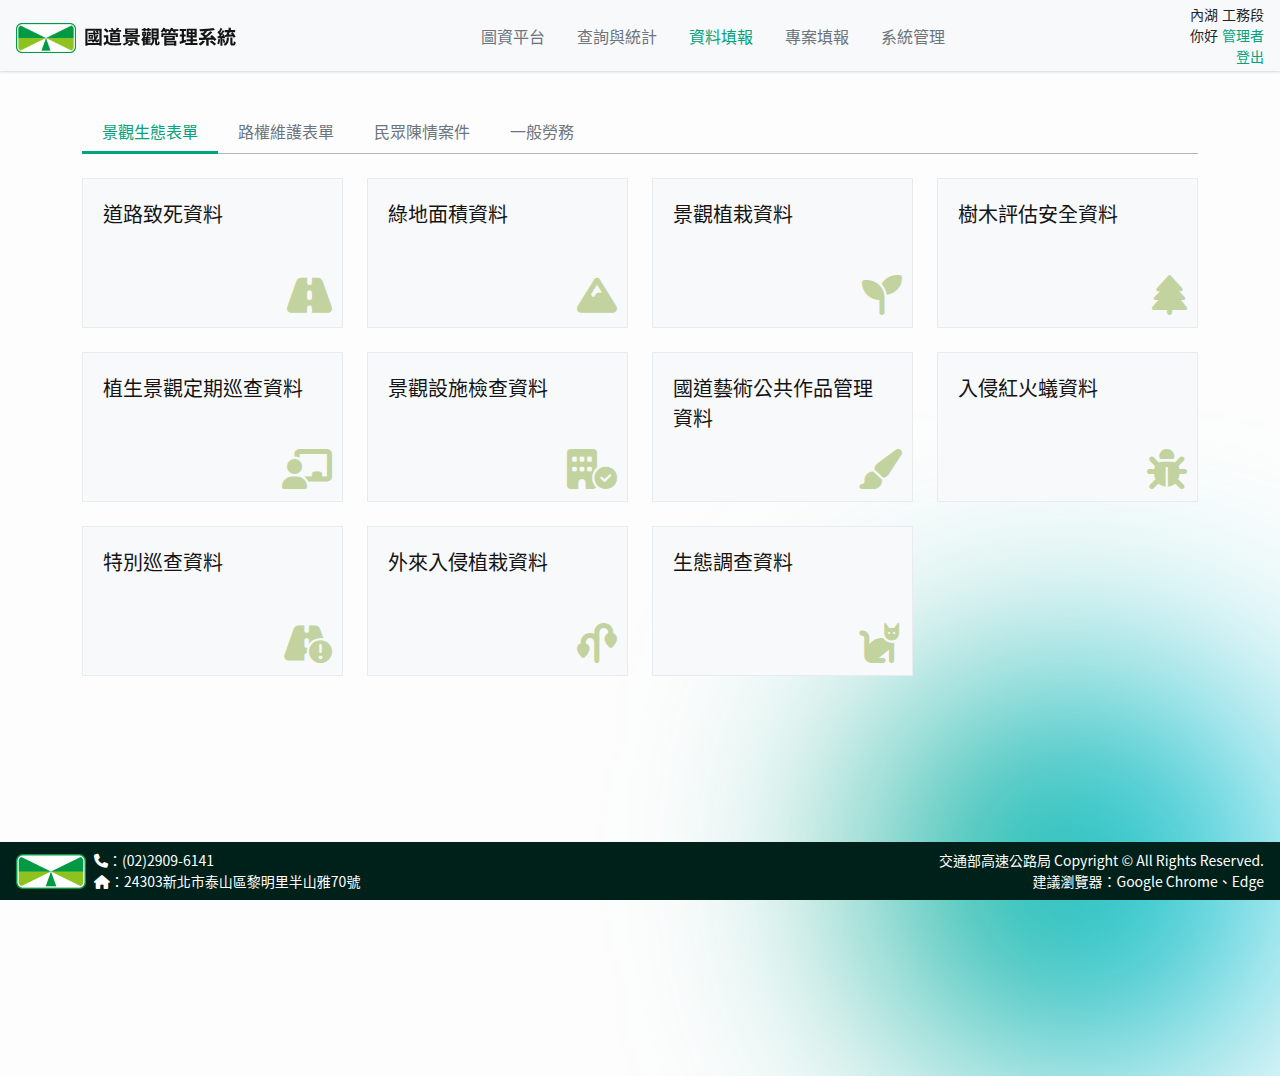
<file: LandscapeEcology/Index.html>
<!DOCTYPE html>
<html lang="zh-hant">

<head>
    <meta charset="UTF-8">
    <meta name="viewport" content="width=device-width, initial-scale=1.0">
    <title>國道景觀管理系統</title>
    <!-- css -->
    <link rel="stylesheet" href="../assets/scss/all.css">
    <!-- ico -->
    <link rel="shortcut icon" type="image/x-icon" href="../assets/images/favicon.ico" />
    <!-- fontawesome -->
    <link rel="stylesheet" href="https://cdnjs.cloudflare.com/ajax/libs/font-awesome/6.5.2/css/all.min.css">
</head>

<body>
    <div id="app" class="position-relative">
        <!-- 主導覽 -->
        <div class="mainNavWrap shadowSM bg-light">
            <h1><a href="#"><img src="../assets/images/freewayLogo.svg" alt="國道景觀管理系統"></a></h1>
            <nav class="mainNav">
                <ul class="mainNav-nav">
                    <li class="mainNav-item"><a href="" class="mainNav-link">圖資平台</a></li>
                    <li class="mainNav-item"><a href="" class="mainNav-link">查詢與統計</a></li>
                    <li class="mainNav-item"><a href="./index.html" class="mainNav-link active">資料填報</a></li>
                    <li class="mainNav-item"><a href="" class="mainNav-link">專案填報</a></li>
                    <li class="mainNav-item"><a href="" class="mainNav-link">系統管理</a></li>
                </ul>
            </nav>
            <div>
                <div class="toolNav">
                    <p class="d-none"><a href="">系統使用手冊</a></p>
                    <ul>
                        <li><span class="d-inline pe-1">內湖</span>工務段</li>
                        <li><span class="d-inline pe-1">你好</span><a href="#">管理者</a></li>
                        <li><a href="#">登出</a></li>
                    </ul>
                </div>
                <div class="mainNavToggleBtn">
                    <i class="fa-solid fa-bars fa-xl"></i>
                </div>
            </div>

        </div>
        <!--/.主導覽 -->
        <!-- 主要區塊 -->
        <main class="mb-9 position-relative">
            <div class="container pt-md-7">
                <!-- tab元件 -->
                <ul class="tab">
                    <li class="tab-item">
                        <a class="tab-link active" aria-current="page" href="./index.html">景觀生態表單</a>
                    </li>
                    <li class="tab-item">
                        <a class="tab-link" href="../RoadRightMaintain/index.html">路權維護表單</a>
                    </li>
                    <li class="tab-item">
                        <a class="tab-link" href="#">民眾陳情案件</a>
                    </li>
                    <li class="tab-item">
                        <a class="tab-link" href="#">一般勞務</a>
                    </li>
                </ul>
                <!-- /.tab元件 -->
            </div>
            <div class="container pt-md-4">
                <div>
                    <div class="row row-cols-2 row-cols-lg-4 g-3 g-lg-5">
                        <div class="col">
                            <a href="./RoadKill.html" class="cardLink position-relative">
                                <div>
                                    <p>道路致死資料</p>
                                    <div class="position-absolute bottom10 end10">
                                        <i class="fa-solid fa-road fa-2x text-lightGreen"></i>
                                    </div>
                                </div>
                            </a>
                        </div>
                        <div class="col">
                            <a href="" class="cardLink position-relative">
                                <div>
                                    <p>綠地面積資料</p>
                                    <div class="position-absolute bottom10 end10">
                                        <i class="fa-solid fa-mountain fa-2x text-lightGreen"></i>
                                    </div>
                                </div>
                            </a>
                        </div>
                        <div class="col">
                            <a href="" class="cardLink position-relative">
                                <div>
                                    <p>景觀植栽資料</p>
                                    <div class="position-absolute bottom10 end10">
                                        <i class="fa-solid fa-seedling fa-2x text-lightGreen"></i>
                                    </div>
                                </div>
                            </a>
                        </div>
                        <div class="col">
                            <a href="" class="cardLink position-relative">
                                <div>
                                    <p>樹木評估安全資料</p>
                                    <div class="position-absolute bottom10 end10">
                                        <i class="fa-solid fa-tree fa-2x text-lightGreen"></i>
                                    </div>
                                </div>
                            </a>
                        </div>
                        <div class="col">
                            <a href="" class="cardLink position-relative">
                                <div>
                                    <p>植生景觀定期巡查資料</p>
                                    <div class="position-absolute bottom10 end10">
                                        <i class="fa-solid fa-chalkboard-user fa-2x text-lightGreen"></i>
                                    </div>
                                </div>
                            </a>
                        </div>
                        <div class="col">
                            <a href="" class="cardLink position-relative">
                                <div>
                                    <p>景觀設施檢查資料</p>
                                    <div class="position-absolute bottom10 end10">
                                        <i class="fa-solid fa-building-circle-check fa-2x text-lightGreen"></i>
                                    </div>
                                </div>
                            </a>
                        </div>
                        <div class="col">
                            <a href="" class="cardLink position-relative">
                                <div>
                                    <p>國道藝術公共作品管理資料</p>
                                    <div class="position-absolute bottom10 end10">
                                        <i class="fa-solid fa-paintbrush fa-2x text-lightGreen"></i>
                                    </div>
                                </div>
                            </a>
                        </div>
                        <div class="col">
                            <a href="" class="cardLink position-relative">
                                <div>
                                    <p>入侵紅火蟻資料</p>
                                    <div class="position-absolute bottom10 end10">
                                        <i class="fa-solid fa-bug fa-2x text-lightGreen"></i>
                                    </div>
                                </div>
                            </a>
                        </div>
                        <div class="col">
                            <a href="" class="cardLink position-relative">
                                <div>
                                    <p>特別巡查資料</p>
                                    <div class="position-absolute bottom10 end10">
                                        <i class="fa-solid fa-road-circle-exclamation fa-2x text-lightGreen"></i>
                                    </div>
                                </div>
                            </a>
                        </div>
                        <div class="col">
                            <a href="" class="cardLink position-relative">
                                <div>
                                    <p>外來入侵植栽資料</p>
                                    <div class="position-absolute bottom10 end10">
                                        <i class="fa-solid fa-plant-wilt fa-2x text-lightGreen"></i>
                                    </div>
                                </div>
                            </a>
                        </div>
                        <div class="col">
                            <a href="" class="cardLink position-relative">
                                <div>
                                    <p>生態調查資料</p>
                                    <div class="position-absolute bottom10 end10">
                                        <i class="fa fa-cat fa-2x text-lightGreen"></i>
                                    </div>
                                </div>
                            </a>
                        </div>
                    </div>
                </div>
            </div>
            <!-- blur bg -->
            <div class="position-absolute end-0 z-index1- out-bottom d-none d-md-block">
                <div class="circleLg bgPrimarytoInfoLeft filterBlurLg"></div>
            </div>
            <!-- /.bg -->
        </main>
        <!-- /.主要區塊 -->
        <!-- footer -->
        <footer class="footer position-fixed bottom-0">
            <div class="d-flex align-items-center flex-row-reverse flex-md-row flex-lg-row flex-xl-row">
                <img src="../assets/images/sLogo.png" style="width: 70px;height: 35px;" alt="small logo">
                <ul class="ps-2">
                    <li><i class="fa-solid fa-phone"></i>：(02)2909-6141</li>
                    <li><i class="fa-solid fa-house"></i>：24303新北市泰山區黎明里半山雅70號</li>
                </ul>
            </div>
            <div class="text-md-end">
                <p>交通部高速公路局 Copyright © All Rights Reserved. </p>
                <p>建議瀏覽器：Google Chrome、Edge</p>
            </div>
        </footer>
        <!-- /.footer -->
    </div>
    <!-- JS -->
    <script src="../assets/js/all.js"></script>
</body>

</html>
</file>
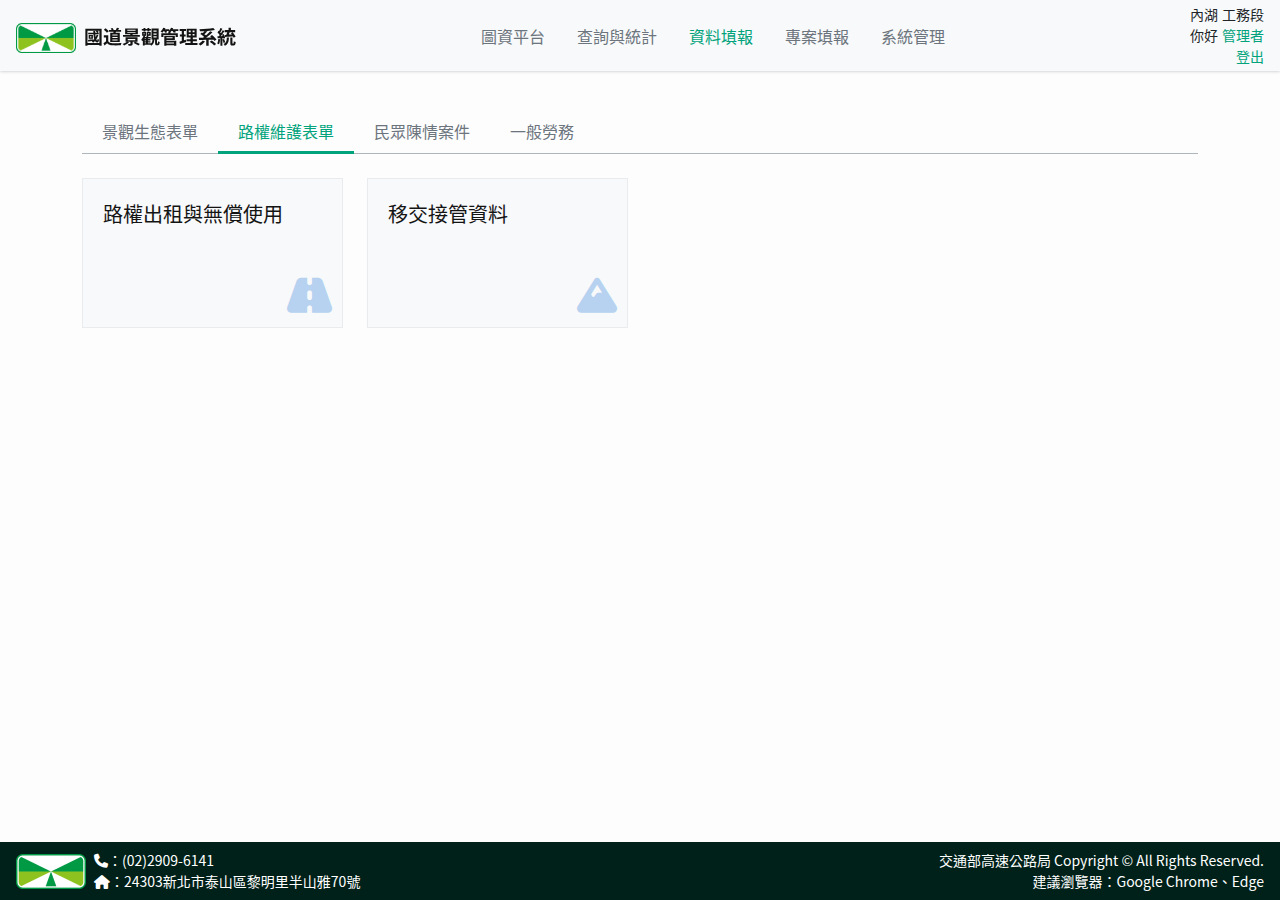
<file: RoadRightMaintain/Index.html>
<!DOCTYPE html>
<html lang="zh-hant">

<head>
    <meta charset="UTF-8">
    <meta name="viewport" content="width=device-width, initial-scale=1.0">
    <title>國道景觀管理系統</title>
    <!-- css -->
    <link rel="stylesheet" href="../assets/scss/all.css">
    <!-- ico -->
    <link rel="shortcut icon" type="image/x-icon" href="../assets/images/favicon.ico" />
    <!-- <link rel="stylesheet" href="../assets/font-awesome-4.7.0/css/font-awesome.min.css"> -->
    <link rel="stylesheet" href="https://cdnjs.cloudflare.com/ajax/libs/font-awesome/6.5.2/css/all.min.css">
</head>

<body>
    <div id="app" class="position-relative">
        <!-- 主導覽 -->
        <div class="mainNavWrap shadowSM bg-light">
            <h1><a href="#"><img src="../assets/images/freewayLogo.svg" alt="國道景觀管理系統"></a></h1>
            <nav class="mainNav">
                <ul class="mainNav-nav">
                    <li class="mainNav-item"><a href="" class="mainNav-link">圖資平台</a></li>
                    <li class="mainNav-item"><a href="" class="mainNav-link">查詢與統計</a></li>
                    <li class="mainNav-item"><a href="./index.html" class="mainNav-link active">資料填報</a></li>
                    <li class="mainNav-item"><a href="" class="mainNav-link">專案填報</a></li>
                    <li class="mainNav-item"><a href="" class="mainNav-link">系統管理</a></li>
                </ul>
            </nav>
            <div>
                <div class="toolNav">
                    <p class="d-none"><a href="">系統使用手冊</a></p>
                    <ul>
                        <li><span class="d-inline pe-1">內湖</span>工務段</li>
                        <li><span class="d-inline pe-1">你好</span><a href="#">管理者</a></li>
                        <li><a href="#">登出</a></li>
                    </ul>
                </div>
                <div class="mainNavToggleBtn">
                    <i class="fa-solid fa-bars fa-xl"></i>
                </div>
            </div>

        </div>
        <!--/.主導覽 -->
        <!-- 主要區塊 -->
        <main class="mb-9">
            <div class="container pt-md-7">
                <!-- tab元件 -->
                <ul class="tab">
                    <li class="tab-item">
                        <a class="tab-link" aria-current="page" href="../LandscapeEcology/index.html">景觀生態表單</a>
                    </li>
                    <li class="tab-item">
                        <a class="tab-link active" href="./index.html">路權維護表單</a>
                    </li>
                    <li class="tab-item">
                        <a class="tab-link" href="#">民眾陳情案件</a>
                    </li>
                    <li class="tab-item">
                        <a class="tab-link" href="#">一般勞務</a>
                    </li>
                </ul>
            </div>
            <div class="container pt-md-4">
                <!-- /.tab元件 -->
                <div>
                    <div class="row row-cols-2 row-cols-lg-4 g-3 g-lg-5">
                        <div class="col">
                            <a href="./RoadKill.html" class="cardLink position-relative">
                                <div>
                                    <p>路權出租與無償使用</p>
                                    <div class="position-absolute bottom10 end10">
                                        <i class="fa-solid fa-road fa-2x text-lightBlue"></i>
                                    </div>
                                </div>
                            </a>
                        </div>
                        <div class="col">
                            <a href="" class="cardLink position-relative">
                                <div>
                                    <p>移交接管資料</p>
                                    <div class="position-absolute bottom10 end10">
                                        <i class="fa-solid fa-mountain fa-2x text-lightBlue"></i>
                                    </div>
                                </div>
                            </a>
                        </div>
                    </div>
                </div>
            </div>
        </main>
        <!-- /.主要區塊 -->
        <!-- footer -->
        <footer class="footer position-fixed bottom-0">
            <div class="d-flex align-items-center flex-row-reverse flex-md-row flex-lg-row flex-xl-row">
                <img src="../assets/images/sLogo.png" style="width: 70px;height: 35px;" alt="small logo">
                <ul class="ps-2">
                    <li><i class="fa-solid fa-phone"></i>：(02)2909-6141</li>
                    <li><i class="fa-solid fa-house"></i>：24303新北市泰山區黎明里半山雅70號</li>
                </ul>
            </div>
            <div class="text-md-end">
                <p>交通部高速公路局 Copyright © All Rights Reserved. </p>
                <p>建議瀏覽器：Google Chrome、Edge</p>
            </div>
        </footer>
        <!-- /.footer -->
    </div>
    <script src="../assets/js/all.js"></script>
</body>

</html>
</file>
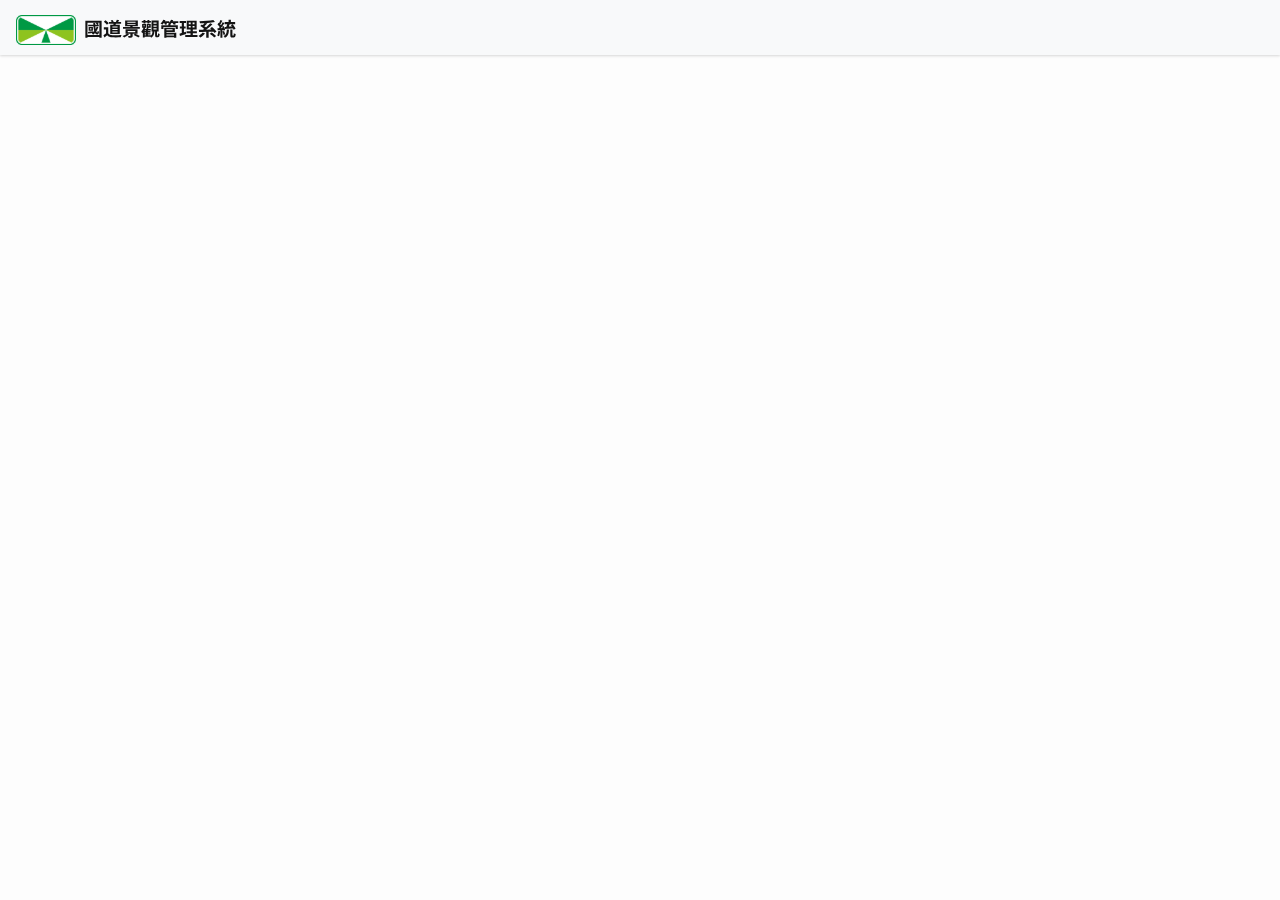
<file: login.html>
<!DOCTYPE html>
<html lang="zh-hant">

<head>
    <meta charset="UTF-8">
    <meta name="viewport" content="width=device-width, initial-scale=1.0">
    <title>國道景觀管理系統</title>
    <!-- css -->
    <link rel="stylesheet" href="../assets/scss/all.css">
    <!-- ico -->
    <link rel="shortcut icon" type="image/x-icon" href="../assets/images/favicon.ico" />
</head>

<body>
    <div id="app" class="position-relative">

        <div class="banner">
            <!-- 主導覽 -->
            <div class="mainNavWrap shadowSM bg-light">
                <h1><a href="#"><img src="../assets/images/freewayLogo.svg" alt="國道景觀管理系統"></a></h1>
                <!-- <nav class="mainNav">
                <ul>
                    <li class="1"><a href="">圖資平台</a></li>
                    <li class="2"><a href="">查詢與統計</a></li>
                    <li class="3"><a href="" class="active">資料填報</a></li>
                    <li class="4"><a href="">專案填報</a></li>
                    <li class="4"><a href="">系統管理</a></li>
                </ul>
            </nav> -->
                <div class="font-size-sm text-end">
                    <p class="d-none"><a href="">系統使用手冊</a></p>
                </div>
            </div>
            <!--/.主導覽 -->
        </div>
    </div>
</body>

</html>
</file>
